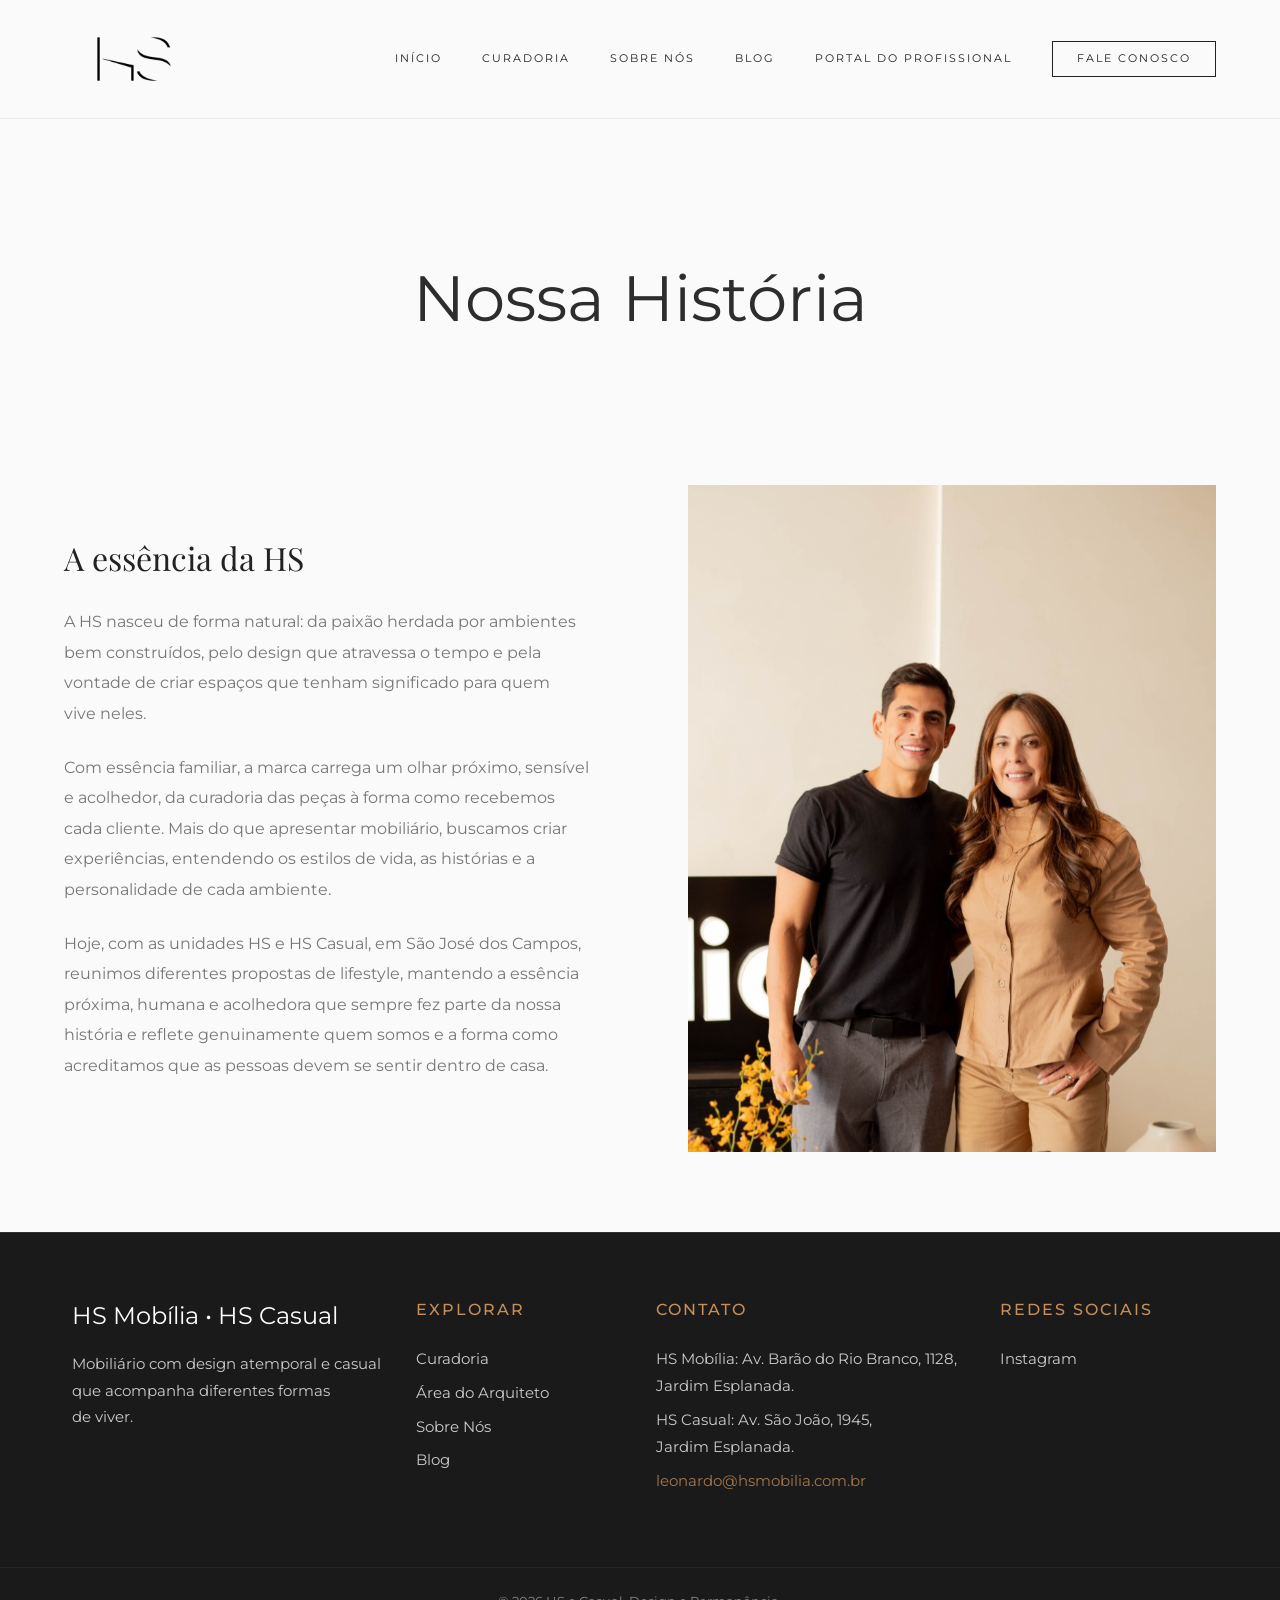
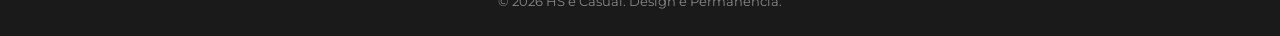
<file: sobre-nos.html>
<!DOCTYPE html>
<html lang="pt-br">

<head>
  <meta charset="UTF-8">
  <meta name="viewport" content="width=device-width, initial-scale=1.0">
  <meta name="description" content="Conheça a história da HS, a curadoria de design atemporal e a essência de um atelier que valoriza ambientes com identidade e permanência." />
  <title>Sobre Nós | HS - Design e Permanência</title>
  <link rel="canonical" href="https://felipeheidenblut.github.io/hs-mobilia-final/sobre-nos.html">
  <meta property="og:locale" content="pt_BR">
  <meta property="og:type" content="website">
  <meta property="og:site_name" content="HS">
  <meta property="og:title" content="Sobre Nós | HS - Design e Permanência">
  <meta property="og:description" content="Conheça a história da HS, a curadoria de design atemporal e a essência de um atelier que valoriza ambientes com identidade e permanência.">
  <meta property="og:url" content="https://felipeheidenblut.github.io/hs-mobilia-final/sobre-nos.html">
  <meta property="og:image" content="https://felipeheidenblut.github.io/hs-mobilia-final/imagens/IMG-20260511-WA0011.jpg">
  <meta name="twitter:card" content="summary_large_image">
  <link rel="preconnect" href="https://fonts.googleapis.com">
  <link rel="preconnect" href="https://fonts.gstatic.com" crossorigin>
  <link rel="stylesheet" href="https://fonts.googleapis.com/css2?family=Inter:ital,opsz,wght@0,14..32,100..900;1,14..32,100..900&family=Montserrat:ital,wght@0,100..900;1,100..900&family=Playfair+Display:ital,wght@0,400;0,500;0,600;0,700;1,400;1,500;1,600;1,700&display=swap">

  <link rel="stylesheet" href="./global.css">
  <link rel="stylesheet" href="./sobre-nos.css">

  <link rel="stylesheet" href="./acervo.css">
  <script type="module" src="./ui.js" defer></script>

</head>

<body data-page="sobre-nos">

  <div data-site-header></div>

  <main>
    <section class="about-hero">
      <div class="container" style="text-align: center;">
        <h1
          style="font-family: var(--font-primary); font-size: clamp(2.5rem, 5vw, 4.5rem); font-weight: 400; line-height: 1.1; margin-bottom: 1.5rem; color: rgba(36, 36, 36, 0.961);">
          Nossa História
        </h1>
      </div>
    </section>

    <section class="about-manifesto container">
      <div class="manifesto-grid">

        <div class="manifesto-content">
          <h2 style="font-family: var(--font-secondary); font-size: 2rem; font-weight: 400; margin-bottom: 1.5rem;">
            A essência da HS</h2>
          <p>
            A HS nasceu de forma natural: da paixão herdada por ambientes bem construídos, pelo design que atravessa o
            tempo e pela vontade de criar espaços que tenham significado para quem vive neles.
          </p>
          <p>
            Com essência familiar, a marca carrega um olhar próximo, sensível e acolhedor, da curadoria das peças à
            forma como recebemos cada cliente. Mais do que apresentar mobiliário, buscamos criar experiências,
            entendendo os estilos de vida, as histórias e a personalidade de cada ambiente.

          </p>
          <p>
            Hoje, com as unidades HS e HS Casual, em São José dos Campos, reunimos diferentes propostas de
            lifestyle, mantendo a essência próxima, humana e acolhedora que sempre fez parte da nossa história e reflete
            genuinamente quem somos e a forma como acreditamos que as pessoas devem se sentir dentro de casa.
          </p>
        </div>

        <div class="manifesto-image-wrapper">
          <img src="./imagens/IMG-20260511-WA0011.jpg" alt="Interior da Loja HS" width="774" height="977" loading="lazy" decoding="async">
        </div>
      </div>
    </section>


  </main>

  <div data-site-footer></div>

</body>

</html>
</file>
<file: global.css>
:root {
  --font-primary: 'Montserrat', sans-serif;
  --font-secondary: 'Playfair Display', serif;

  /* Paleta Sóbria e Sofisticada */
  --color-bg: #FAFAFA;        
  --color-text: #222222;      
  --color-text-light: #777777;
  --color-accent: #A68B6A;    
  --color-border: #EAEAEA;
  
  --transition: all 0.4s ease;
}

* {
  margin: 0;
  padding: 0;
  box-sizing: border-box;
}

html {
  font-size: 16px;
  scroll-behavior: smooth;
}

body {
  font-family: var(--font-primary);
  background-color: var(--color-bg);
  color: var(--color-text);
  line-height: 1.6;
  -webkit-font-smoothing: antialiased;
}

body.menu-open {
  overflow: hidden;
}

/* 1. Para Títulos: Equilibra o tamanho das linhas */
h1, h2, h3, .page-header-title {
  text-wrap: balance;
}

/* 2. Para Parágrafos: Evita a palavra solta no final */
p, .product-description, .texto-corrido {
  text-wrap: pretty;
}

a {
  text-decoration: none;
  color: inherit;
}

:focus-visible {
  outline: 2px solid var(--color-accent);
  outline-offset: 4px;
}

img {
  max-width: 100%;
  display: block;
}

/* --- UTILITÁRIOS --- */
.container {
  width: 90%;
  max-width: 1400px;
  margin: 0 auto;
}

.section {
  padding: 6rem 0;
}

/* ==========================================
   SEÇÃO DO MANIFESTO
   ========================================== */

/* Estilo para Computador (2 colunas) */
.manifesto-grid {
  display: grid;
  grid-template-columns: 1fr 1fr;
  gap: 6rem;
  align-items: center;
}

.manifesto-img-wrapper {
  aspect-ratio: 4/5;
}

/* Estilo para Celular / Tablet (1 coluna) */
@media (max-width: 900px) {
  .manifesto-grid {
    grid-template-columns: 1fr; /* Quebra para apenas uma coluna */
    gap: 3rem; /* Diminui o espaço entre texto e foto */
  }

  /* Puxa a imagem para cima do texto no celular (dá uma estética melhor) */
  .manifesto-img-wrapper {
    grid-row: 1;
  }
}

.hidden {
  display: none !important;
}

/* --- HEADER FIXO E TRANSPARENTE --- */
.site-header {
  position: absolute;
  top: 0;
  left: 0;
  width: 100%;
  padding: 1.75rem 0;
  z-index: 100;
  border-bottom: 1px solid rgba(255, 255, 255, 0.2);
  color: #FFFFFF; 
}

.header-inner {
  display: flex;
  justify-content: space-between;
  align-items: center;
}

.brand-text {
  font-family: var(--font-secondary);
  font-size: 1.8rem;
  letter-spacing: 2px;
  text-transform: uppercase;
}

/* Ajuste para a nova logo em imagem */
.brand-logo {
  height: 70px; /* Define uma altura fixa elegante para a logo */
  width: auto;  /* Mantém a proporção de largura original do PNG */
  display: block;
  object-fit: contain;
}

.main-nav {
  display: flex;
  gap: 2.5rem;
  align-items: center;
}

.main-nav a {
  font-size: 0.70rem;
  text-transform: uppercase;
  letter-spacing: 2px;
  font-weight: 400;
  transition: var(--transition);
}

.main-nav a:hover {
  color: var(--color-accent);
}

.main-nav a[aria-current="page"] {
  color: var(--color-accent);
}

/* ==========================================
   AJUSTES PARA PÁGINAS INTERNAS (FUNDO CLARO)
   ========================================== */

/* 1. Transforma a logo branca em escura */
.header-interno .brand-logo {
  filter: invert(1); 
}

.header-interno .main-nav a {
  color: var(--color-text, #222222) !important;
}

.header-interno .mobile-menu-btn span {
  background-color: var(--color-text, #222222) !important;
}

/* ==========================================
   BOTÃO "FALE CONOSCO" DA NAVEGAÇÃO
   ========================================== */

/* 1. Estilo padrão para a Home (Fundo escuro, botão com borda branca) */
.main-nav .btn-nav {
  display: inline-block;
  padding: 0.5rem 1.5rem;
  border: 1px solid #FFFFFF;
  border-radius: 0; /* Bordas retas e minimalistas */
  color: #FFFFFF;
}

.main-nav .btn-nav:hover {
  background-color: #FFFFFF;
  color: var(--color-text, #1a1a1a) !important;
}

/* 2. Estilo para as páginas internas (Fundo branco, botão com borda escura) */
.header-interno .main-nav .btn-nav {
  border-color: var(--color-text, #222222);
  color: var(--color-text, #222222) !important;
}

.header-interno .main-nav .btn-nav:hover {
  background-color: var(--color-text, #222222);
  color: #FFFFFF !important;
}

/* --- BOTÕES --- */
.btn {
  display: inline-block;
  padding: 1rem 3rem;
  font-size: 0.8rem;
  text-transform: uppercase;
  letter-spacing: 2px;
  border: 1px solid #FFFFFF;
  background: transparent;
  color: #FFFFFF;
  transition: var(--transition);
  cursor: pointer;
}

.btn:hover {
  background: #FFFFFF;
  color: var(--color-text);
}

.btn-dark {
  border-color: var(--color-text);
  color: var(--color-text);
}

.btn-dark:hover {
  background: var(--color-text);
  color: #FFFFFF;
}

/* Botões Portal do Arquiteto */
.product-card .btn,
.product-card__downloads .btn {
  background-color: var(--color-text); 
  color: #FFFFFF !important;           
  border: 1px solid var(--color-text);
  padding: 0.6rem 1.5rem;
  font-size: 0.7rem;
  margin-top: 1rem;
  width: 100%; 
  text-align: center;
}

/* Botão com borda branca e hover invertido para fundos escuros */
.btn-outline-white {
  border: 1px solid #ffffff !important;
  color: #ffffff !important;
  background-color: transparent;
  transition: all 0.3s ease;
}

.btn-outline-white:hover {
  background-color: #ffffff !important;
  color: var(--color-text) !important; /* Puxa o chumbo/preto do seu site */
}

.product-card .btn:hover,
.product-card__downloads .btn:hover {
  background-color: var(--color-accent); 
  border-color: var(--color-accent);
  color: #FFFFFF !important;
}

/* --- FORMULÁRIOS MINIMALISTAS --- */
.input-group {
  display: flex;
  flex-direction: column;
  text-align: left;
}

.input-group label {
  font-size: 0.7rem;
  text-transform: uppercase;
  letter-spacing: 2px;
  color: var(--color-text-light);
  margin-bottom: 0.5rem;
}

.input-group input, .input-group textarea {
  width: 100%;
  padding: 0.8rem 0;
  border: none;
  border-bottom: 1px solid var(--color-border);
  background: transparent;
  font-family: var(--font-primary);
  font-size: 1rem;
  color: var(--color-text);
  transition: var(--transition);
  outline: none;
}

.input-group input:focus, .input-group textarea:focus {
  border-bottom-color: var(--color-accent);
}

.input-group textarea {
  resize: vertical; 
  min-height: 80px;
}

/* --- TABELAS DE ADMINISTRAÇÃO --- */
.table-wrap {
  width: 100%;
  overflow-x: auto;
}

.admin-table {
  width: 100%;
  border-collapse: collapse;
  text-align: left;
}

.admin-table th {
  font-size: 0.7rem;
  text-transform: uppercase;
  letter-spacing: 2px;
  color: var(--color-text-light);
  padding: 1rem 0;
  border-bottom: 1px solid var(--color-border);
  font-weight: 500;
}

.admin-table td {
  padding: 1.5rem 0;
  border-bottom: 1px solid var(--color-border);
  font-size: 0.9rem;
  color: var(--color-text);
  vertical-align: middle;
}

.status-badge {
  display: inline-block;
  padding: 0.3rem 0.8rem;
  font-size: 0.65rem;
  text-transform: uppercase;
  letter-spacing: 1px;
  border-radius: 2px;
}

.status-badge.pending { background-color: #FFF3CD; color: #856404; }
.status-badge.approved { background-color: #D4EDDA; color: #155724; }
.status-badge.rejected { background-color: #F8D7DA; color: #721C24; }

.admin-table .btn {
  padding: 0.4rem 1rem;
  font-size: 0.65rem;
  margin-right: 0.5rem;
  border-color: var(--color-border);
  color: var(--color-text);
}

.admin-table .btn:hover {
  border-color: var(--color-text);
}

/* --- RODAPÉ --- */
/* ==========================================
   FOOTER (RODAPÉ) - COMPLETO E RESPONSIVO
   ========================================== */
.site-footer {
  background-color: #1a1a1a; /* O fundo escuro e elegante do seu print */
  color: #f7f7f7;
  border-top: 1px solid rgba(255, 255, 255, 0.1); /* Uma linha super sutil para separar do site */
}

.footer-container {
  display: grid;
  /* Força 4 colunas no computador. 
     Uso proporções (1.5fr) para dar mais espaço ao texto "Sobre" e "Contato" */
  grid-template-columns: 1.5fr 1fr 1.5fr 1fr;
  gap: 2rem; 
  max-width: 1200px;
  margin: 0 auto;
  padding: 4rem 2rem;
}

.footer-title {
  color: #C68E58; /* Ajuste para o seu tom exato de dourado/bronze */
  font-size: 1.0rem;
  letter-spacing: 2px;
  text-transform: uppercase;
  margin-bottom: 1.5rem;
  font-weight: 500;
}

.footer-col p {
  color: #f7f7f7; 
  font-size: 0.92rem;
  line-height: 1.8;
  opacity: 0.8;
  margin-bottom: 0.5rem;
}

.footer-about {
  max-width: 350px;
}

.footer-about h2 {
  color: #fff;
  font-family: var(--font-primary);
  margin-bottom: 1rem;
  font-weight: 400;
}

.footer-accent-link {
  color: #C68E58;
  transition: opacity 0.3s ease;
}

.footer-accent-link:hover {
  opacity: 0.8;
}

.footer-bottom {
  border-top: 1px solid rgba(255, 255, 255, 0.05);
  padding: 1.5rem 2rem;
  text-align: center;
  color: rgba(247, 247, 247, 0.5);
  font-size: 0.8rem;
}

.empty-state {
  grid-column: 1 / -1;
  text-align: center;
  color: var(--color-text-light);
}

.footer-links {
  list-style: none;
  padding: 0;
  margin: 0;
}

.footer-links li {
  margin-bottom: 0.5rem;
}

.footer-links a {
  color: #f7f7f7;
  text-decoration: none;
  font-size: 0.95rem;
  opacity: 0.8;
  transition: opacity 0.3s ease, color 0.3s ease;
}

/* Efeito luminoso ao passar o mouse nos links */
.footer-links a:hover {
  opacity: 1;
  color: #ffffff;
}

/* ==========================================
   PASSO 1: O BOTÃO HAMBÚRGUER
   ========================================== */

/* Esconde o botão em telas normais (computador) */
.mobile-menu-btn {
  display: none;
  flex-direction: column;
  align-items: center;
  justify-content: center;
  gap: 6px;
  width: 48px;
  height: 48px;
  padding: 0;
  background: transparent;
  border: none;
  cursor: pointer;
  flex-shrink: 0;
  z-index: 99999;
}

/* Desenha as 3 linhas brancas do botão */
.mobile-menu-btn span {
  width: 30px;
  height: 2px;
  background-color: #FFFFFF; 
  transition: all 0.3s ease;
}

.mobile-menu-btn.is-open span:nth-child(1) {
  transform: translateY(8px) rotate(45deg);
}

.mobile-menu-btn.is-open span:nth-child(2) {
  opacity: 0;
}

.mobile-menu-btn.is-open span:nth-child(3) {
  transform: translateY(-8px) rotate(-45deg);
}

/* Ativa o menu compacto também em tablets, onde os links já não cabem com conforto. */
@media (max-width: 1024px) {
  .mobile-menu-btn {
    display: flex;
  }

  .site-header.site-header {
    padding: 1rem 0;
  }

  .brand-logo {
    height: 56px;
  }

  .main-nav {
    display: none;
    position: fixed;
    inset: 0;
    width: 100%;
    height: 100vh;
    height: 100dvh;
    padding: max(7rem, env(safe-area-inset-top)) 1.5rem max(3rem, env(safe-area-inset-bottom));
    overflow-x: hidden;
    overflow-y: auto;
    overscroll-behavior: contain;
    background-color: var(--color-text);
    flex-direction: column;
    justify-content: flex-start;
    align-items: center;
    gap: clamp(1rem, 3vh, 2rem);
    z-index: 99998;
  }

  .main-nav a {
    font-size: clamp(1.05rem, 4vw, 1.5rem);
    line-height: 1.3;
    text-align: center;
    color: #FFFFFF !important;
  }

  .main-nav.active {
    display: flex !important;
  }

  .header-interno .main-nav a,
  .header-interno .main-nav .btn-nav {
    color: #FFFFFF !important;
  }

  .header-interno .mobile-menu-btn.is-open span {
    background-color: #FFFFFF !important;
  }

  .main-nav .btn-nav,
  .header-interno .main-nav .btn-nav {
    width: min(100%, 300px);
    padding: 0.8rem 1.5rem;
    border-color: #FFFFFF;
  }
}

@media (max-width: 768px) {
  .section { padding: 4rem 0; }
  .footer-grid { grid-template-columns: 1fr; gap: 3rem; }
}

@media (max-width: 480px) {
  .site-header.site-header {
    padding: 0.75rem 0;
  }

  .brand-logo {
    height: 48px;
  }

  .main-nav {
    padding-top: max(6rem, env(safe-area-inset-top));
  }
}

/* Responsividade: Em telas médias (Tablets/Notebooks pequenos), vira 2 colunas */
@media (max-width: 992px) {
  .footer-container {
    grid-template-columns: repeat(2, 1fr);
  }
}

/* Responsividade: No celular, fica tudo empilhado em 1 coluna */
@media (max-width: 768px) {
  .footer-container {
    grid-template-columns: 1fr;
  }
}
</file>
<file: sobre-nos.css>
/* ==========================================
   PÁGINA SOBRE NÓS
   ========================================== */
.about-hero {
  padding: 4rem 0 8rem 0; /* Dá um super respiro no topo para ficar chique */
  background-color: var(--color-bg);
}

.about-manifesto {
  margin-bottom: 5rem;
}

.manifesto-content p {
  color: var(--color-text-light);
  font-size: 1rem;
  line-height: 1.9;
  margin-bottom: 1.5rem;
}

.manifesto-image-wrapper img {
  width: 100%;
  height: 100%;
  object-fit: cover;
  transition: transform 1.2s ease;
}

/* Efeito de zoom muito suave na foto para dar vida à página */
.manifesto-image-wrapper:hover img {
  transform: scale(1.03);
}

/* Responsividade: Celular e Tablets */
@media (max-width: 992px) {
  .manifesto-grid {
    grid-template-columns: 1fr; /* Vira 1 coluna só */
    gap: 3rem;
  }
  
  .manifesto-image-wrapper {
    order: -1; /* Joga a foto para cima do texto no celular */
    aspect-ratio: 16/9; /* Deixa a foto horizontal no celular para não ocupar a tela inteira */
  }
}
main {
  padding-top: 80px;
}
</file>
<file: acervo.css>
.acervo-layout {
  display: grid;
  grid-template-columns: 250px 1fr;
  gap: 4rem;
  align-items: start;
}

/* --- Filtros Laterais --- */
.filter-sidebar {
  display: flex;
  flex-direction: column;
  gap: 2.5rem;
  position: sticky;
  top: 2rem; 
}

.filter-group-vertical {
  display: flex;
  flex-direction: column;
  gap: 0.5rem;
}

.filter-group-vertical label {
  font-size: 0.7rem;
  text-transform: uppercase;
  letter-spacing: 2px;
  color: var(--color-text-light);
}

.filter-group-vertical select,
.filter-group-vertical input {
  border: none;
  border-bottom: 1px solid var(--color-border);
  background: transparent;
  font-family: var(--font-primary);
  font-size: 0.85rem;
  color: var(--color-text);
  padding: 0.5rem 0;
  outline: none;
  cursor: pointer;
  transition: border-color 0.3s ease;
  width: 100%;
}

.filter-group-vertical select:focus,
.filter-group-vertical input:focus,
.filter-group-vertical select:hover,
.filter-group-vertical input:hover {
  border-bottom-color: var(--color-text);
}

.filter-group-vertical select {
  -webkit-appearance: none;
  -moz-appearance: none;
  appearance: none;
}

/* --- A Grade de Produtos (Sierra Grid) --- */
.sierra-grid {
  display: grid;
  grid-template-columns: repeat(auto-fill, minmax(280px, 1fr));
  gap: 4rem 2rem; 
}

/* O Card do Produto Limpo */
.product-card {
  text-decoration: none;
  color: inherit;
  display: block;
}

.product-card__image-wrapper {
  aspect-ratio: 3/2;
  background-color: #F7F7F7; 
  overflow: hidden;
  margin-bottom: 1.5rem;
  position: relative;
}

.product-card__image {
  width: 100%;
  height: 100%;
  object-fit: cover;
  transition: transform 0.8s cubic-bezier(0.25, 0.46, 0.45, 0.94);
}

.product-card:hover .product-card__image {
  transform: scale(1.05); 
}

.product-card__title {
  font-family: var(--font-secondary);
  font-size: 1.25rem;
  font-weight: 400;
  margin: 0 0 0.3rem 0;
  color: var(--color-text);
  transition: color 0.3s ease;
}

.product-card__meta {
  font-size: 0.75rem;
  text-transform: uppercase;
  letter-spacing: 1.5px;
  color: var(--color-text-light);
  margin: 0;
}

@media (max-width: 900px) {
  .acervo-layout {
    grid-template-columns: 1fr; 
    gap: 3rem;
  }
  .filter-sidebar {
    position: static;
  }
  .sierra-grid {
    grid-template-columns: repeat(auto-fill, minmax(200px, 1fr));
    gap: 3rem 1rem;
  }
}

/* ==========================================
   CORREÇÕES ESPECÍFICAS DA PÁGINA ACERVO
   ========================================== */

/* 1. Transforma o cabeçalho em um menu sólido e escuro para páginas internas */
.site-header {
  position: relative; /* Tira o cabeçalho de cima do texto */
  background-color: var(--color-bg);
  border-bottom: 1px solid var(--color-border);
  color: var(--color-text); /* Deixa a logo escura */
  padding: 1.5rem 0;
}

/* Deixa os links do menu escuros */
.main-nav a {
  color: var(--color-text);
}

/* 2. Hero Banner do Acervo (Com imagem de fundo) */
.hero {
  /* Imagem de alta decoração com uma leve película escura para o texto branco ler bem */
  background-image: linear-gradient(rgba(0, 0, 0, 0.4), rgba(0, 0, 0, 0.4)), url('./imagens/06072026_RIZ3285.webp');
  background-size: cover;
  background-position: center 65%;
  
  /* Altura menor que a da Home, ideal para páginas internas */
  height: 45vh; 
  min-height: 350px;
  
  display: flex;
  flex-direction: column;
  align-items: center;
  justify-content: center;
  text-align: center;
  padding: 0 2rem;
}

.hero-content {
  max-width: 800px;
  margin: 0 auto;
}

/* Como o fundo agora é uma foto escura, voltamos o texto para branco */
.hero-content h1 {
  font-family: var(--font-secondary) !important;
  font-size: clamp(1.5rem, 1.25vw, 2.5rem);
  font-weight: 400;
  line-height: 1.2;
  margin-bottom: 1rem;
}

.hero-content h1,
.hero-content p {
  color: #FFFFFF !important;
}

.hero-content h2{
  font-family: var(--font-secondary) !important;
  font-size: clamp(1.5rem, 1.25vw, 2.5rem);
  font-weight: 400;
  line-height: 1.2;
  margin-bottom: 1rem;
  color: #FFFFFF !important;
}

.hero-content p {
  font-weight: 300;
  opacity: 0.9;
}

/* Botão branco elegante para o fundo escuro */
.hero .btn {
  color: #FFFFFF;
  border-color: #FFFFFF;
  padding: 0.6rem 1.3rem; 
  font-size: 0.70rem;
  letter-spacing: 2px; 
  
  /* Se o botão estiver esticando sozinho, essas propriedades "travam" o tamanho dele */
  width: max-content;
  display: inline-block;
}

.hero .btn:hover {
  background: #FFFFFF;
  color: var(--color-text); /* Fica chumbo quando passa o mouse */
}

/* 3. Centraliza os nomes dos móveis na vitrine */
.product-card {
  text-align: center;
}

/* ==========================================
   PAGINAÇÃO DO ACERVO (LIMPA E CENTRALIZADA)
   ========================================== */
.pagination {
  display: flex;
  justify-content: center; /* Agora isso vai funcionar perfeitamente! */
  align-items: center;
  gap: 0.4rem;
  flex-wrap: wrap;
  margin: 4rem auto 4rem auto; 
  width: 100%;
}

/* Mantemos o estilo dos botões */
.pagination button {
  padding: 0.5rem 0.8rem;
  border: 1px solid var(--color-border);
  background: transparent;
  color: var(--color-text);
  font-family: var(--font-primary);
  font-size: 0.8rem;
  cursor: pointer;
  transition: all 0.3s ease;
  min-width: 35px;
}

.pagination button:hover:not(:disabled) {
  background: var(--color-border);
}

.pagination button.active {
  background: var(--color-text);
  color: #fff;
  border-color: var(--color-text);
}

.pagination button:disabled {
  opacity: 0.3;
  cursor: not-allowed;
  background: transparent;
}
</file>
